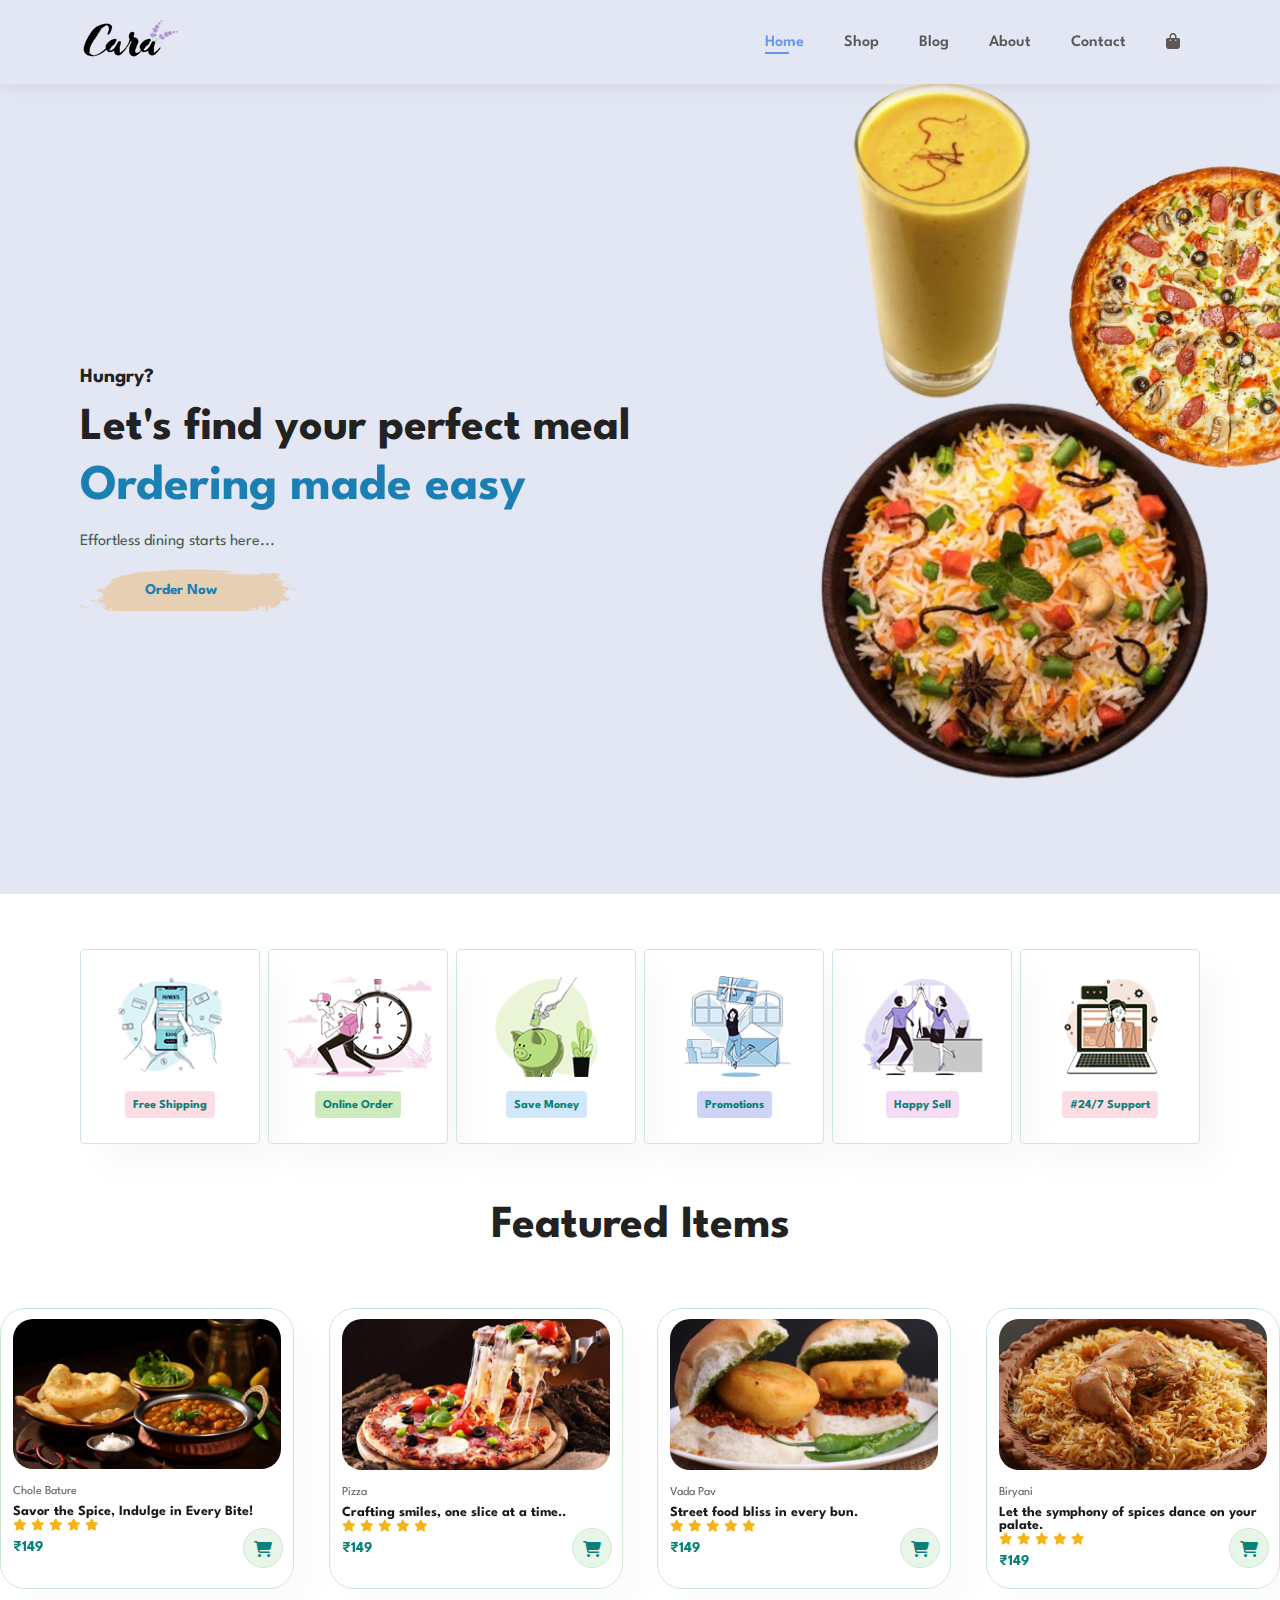
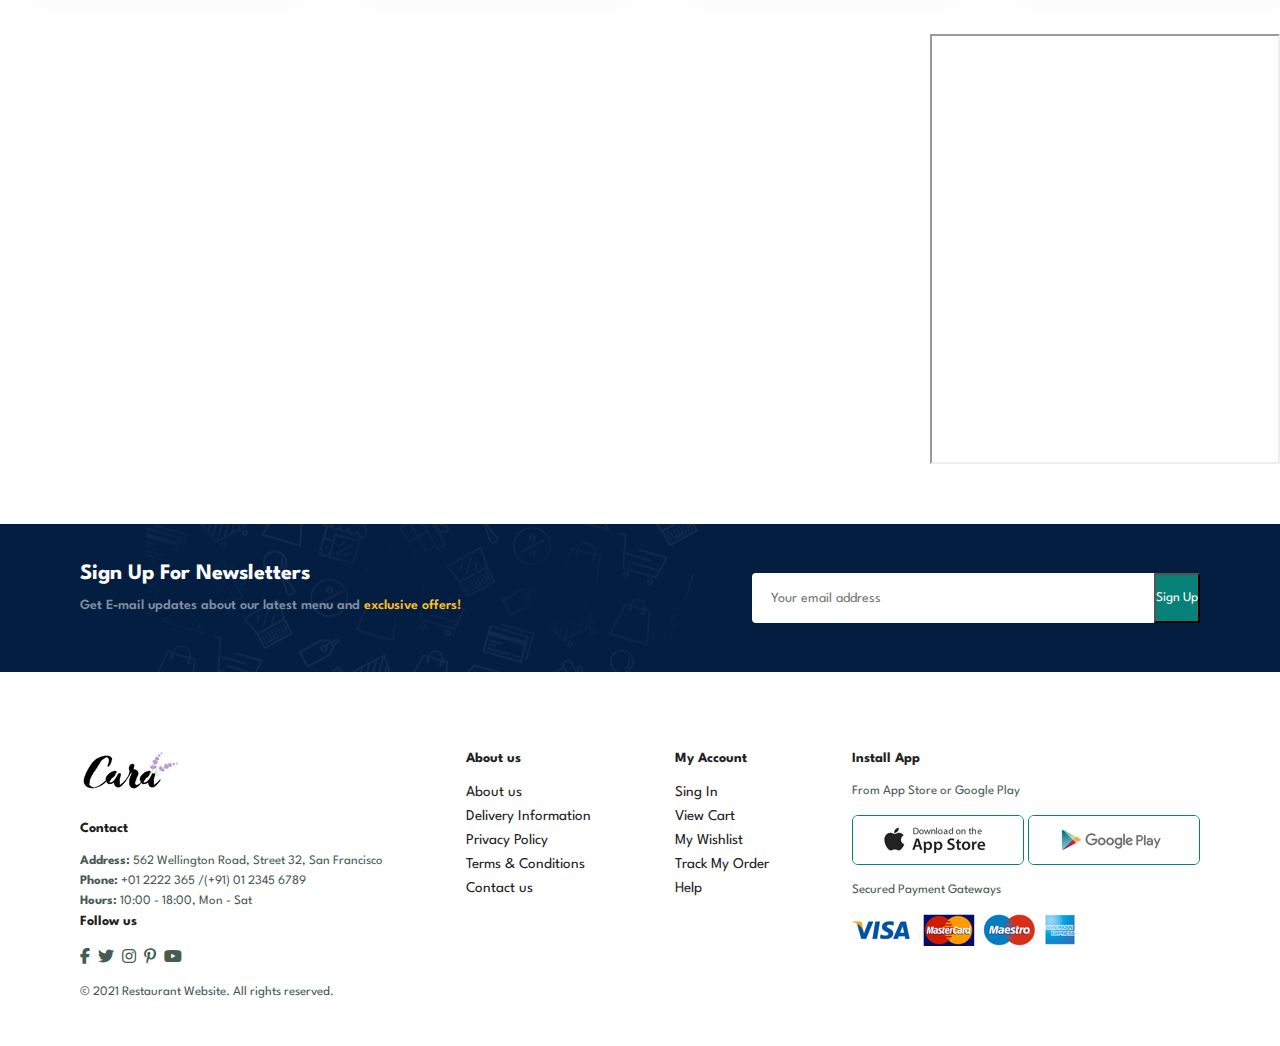
<file: Ecommerce website/index.html>
<!DOCTYPE html>
<html lang="en">
<head>
    <meta charset="UTF-8">
    <meta http-equiv="X-UA-Compatible" content="IE=edge">
    <meta name="viewport" content="width=device-width, initial-scale=1.0">
    <title>Ecommerce Website</title>
    <link rel="stylesheet" href="https://cdnjs.cloudflare.com/ajax/libs/font-awesome/6.5.2/css/all.min.css"/>
    <link rel="stylesheet" href="style.css">
</head>

<body>
    <section id="header">
        <a href="#"><img src="img\logo.png" class="logo"></a>

        <div>
            <ul id="navbar">
                <li><a class="active" href="index.html">Home</a></li>
                <li><a href="shop.html">Shop</a></li>
                <li><a href="blog.html">Blog</a></li>
                <li><a href="about.html">About</a></li>
                <li><a href="contact.html">Contact</a></li>
                <li id="lg-bag"><a href="cart.html"><i class="fa-solid fa-bag-shopping"></i></a></li>
                <a href="#" id="close"><i class="fas fa-times"></i></a>
            </ul>
        </div>
        <div id="mobile">     
            <a href="cart.html"><i class="fa-solid fa-bag-shopping" style="color: black;"></i></a>
            <i id="bar" class="fas fa-outdent"></i>
        </div>
    </section>

    <section id="hero">
        <h4>Hungry?</h4>
        <h2>Let's find your perfect meal</h2>
        <h1>Ordering made easy</h1>
        <p>Effortless dining starts here...</p>
        <button>Order Now</button>
    </section>

    <section id="feature" class="section-p1">
        <div class="fe-box">
            <img src="img/features/f1.png" alt="">
            <h6>Free Shipping</h6>
        </div>
        <div class="fe-box">
            <img src="img/features/f2.png" alt="">
            <h6>Online Order</h6>
        </div>
        <div class="fe-box">
            <img src="img/features/f3.png" alt="">
            <h6>Save Money</h6>
        </div>
        <div class="fe-box">
            <img src="img/features/f4.png" alt="">
            <h6>Promotions</h6>
        </div>
        <div class="fe-box">
            <img src="img/features/f5.png" alt="">
            <h6>Happy Sell</h6>
        </div>
        <div class="fe-box">
            <img src="img/features/f6.png" alt="">
            <h6>#24/7 Support</h6>
        </div>
    </section>
    <section id="product1">
        <h2>Featured Items</h2>
        <p></p>
        <div class="pro-container">
            <div class="pro">
                <img src="img/cholebature.jpg" alt="">
                <div class="des">
                    <span>Chole Bature</span>
                    <h5>Savor the Spice, Indulge in Every Bite!</h5>
                    <div class="star">
                        <i class="fas fa-star"></i>
                        <i class="fas fa-star"></i>
                        <i class="fas fa-star"></i>
                        <i class="fas fa-star"></i>
                        <i class="fas fa-star"></i>
                    </div>
                    <h4>₹149</h4>
                </div>
                <a href="#"><i class="fas fa-shopping-cart cart" ></i></a>
            </div>
            <div class="pro">
                <img src="img/pizza.jpg" alt="">
                <div class="des">
                    <span>Pizza</span>
                    <h5>Crafting smiles, one slice at a time..</h5>
                    <div class="star">
                        <i class="fas fa-star"></i>
                        <i class="fas fa-star"></i>
                        <i class="fas fa-star"></i>
                        <i class="fas fa-star"></i>
                        <i class="fas fa-star"></i>
                    </div>
                    <h4>₹149</h4>
                </div>
                <a href="#"><i class="fas fa-shopping-cart cart" ></i></a>
            </div>
            <div class="pro">
                <img src="img/vadapav.jpg" alt="">
                <div class="des">
                    <span>Vada Pav</span>
                    <h5>Street food bliss in every bun.</h5>
                    <div class="star">
                        <i class="fas fa-star"></i>
                        <i class="fas fa-star"></i>
                        <i class="fas fa-star"></i>
                        <i class="fas fa-star"></i>
                        <i class="fas fa-star"></i>
                    </div>
                    <h4>₹149</h4>
                </div>
                <a href="#"><i class="fas fa-shopping-cart cart" ></i></a>
            </div>
            <div class="pro">
                <img src="img/biryani.webp" alt="">
                <div class="des">
                    <span>Biryani</span>
                    <h5>Let the symphony of spices dance on your palate.</h5>
                    <div class="star">
                        <i class="fas fa-star"></i>
                        <i class="fas fa-star"></i>
                        <i class="fas fa-star"></i>
                        <i class="fas fa-star"></i>
                        <i class="fas fa-star"></i>
                    </div>
                    <h4>₹149</h4>
                </div>
                <a href="#"><i class="fas fa-shopping-cart cart" ></i></a>
            </div>
        </div>
    </section>
    <br>
    <br>

    <title>Chatbot</title>
    <style>
        .chatbot-container {
            float: right;
        }
    </style>
</head>
<body>
    <div class="chatbot-container">
        <iframe width="350" height="430" allow="microphone;" src="https://console.dialogflow.com/api-client/demo/embedded/2d2eaaee-e41c-43e4-a3ba-eea1fa240ef8"></iframe>
    </div>
    
    <br>
    <br>
    <br>
    <br>
    <br>
    <br>
    <br>
    <br>
    <br>
    <br>
    <br>
    <br>
    <br>
    <br>
    <br>
    <br>
    <br>
    <br>
    <br>
    <br>
    <br>
    <br>
    <br>
    <br>
    <br>
    <br>
    <br>
    <br>
    <br>
    <br>
     
   

    <section id="newsletter" class="section-p1 section-m1">
        <div class="newstext">
            <h4>Sign Up For Newsletters</h4>
            <p>Get E-mail updates about our latest menu and <span>exclusive offers!</span></p>
        </div>
        <div class="form">
            <input type="text" placeholder="Your email address">
            <button class="normal">Sign Up</button>
        </div>
    </section>

    <footer class="section-p1">
        <div class="col">
            <img class="logo" src="img/logo.png" alt="">
            <h4>Contact</h4>
            <p><strong>Address:</strong> 562 Wellington Road, Street 32, San Francisco</p>
            <p><strong>Phone:</strong> +01 2222 365 /(+91) 01 2345 6789</p>
            <p><strong>Hours:</strong> 10:00 - 18:00, Mon - Sat</p>
            <div class="follow">
                <h4>Follow us</h4>
                <div class="icon">
                    <i class="fab fa-facebook-f"></i>
                    <i class="fab fa-twitter"></i>
                    <i class="fab fa-instagram"></i>
                    <i class="fab fa-pinterest-p"></i>
                    <i class="fab fa-youtube"></i>
                </div>
            </div>
        </div>

        <div class="col">
            <h4>About us</h4>
            <a href="#">About us</a>
            <a href="#">Delivery Information</a>
            <a href="#">Privacy Policy</a>
            <a href="#">Terms & Conditions</a>
            <a href="#">Contact us</a>
        </div>

        <div class="col">
            <h4>My Account</h4>
            <a href="#">Sing In</a>
            <a href="#">View Cart</a>
            <a href="#">My Wishlist</a>
            <a href="#">Track My Order</a>
            <a href="#">Help</a>
        </div>

        <div class="col install">
            <h4>Install App</h4>
            <p>From App Store or Google Play</p>
            <div class="row">
                <img src="img/pay/app.jpg" alt="">
                <img src="img/pay/play.jpg" alt="">
            </div>
            <p>Secured Payment Gateways</p>
            <img src="img/pay/pay.png" alt=""> 
        </div>

        <div class="copyright">
            <p>&copy; 2021 Restaurant Website. All rights reserved.</p>
        </div>
    </footer>

    <script src="script.js"></script>
   
</body>
</html>
</file>
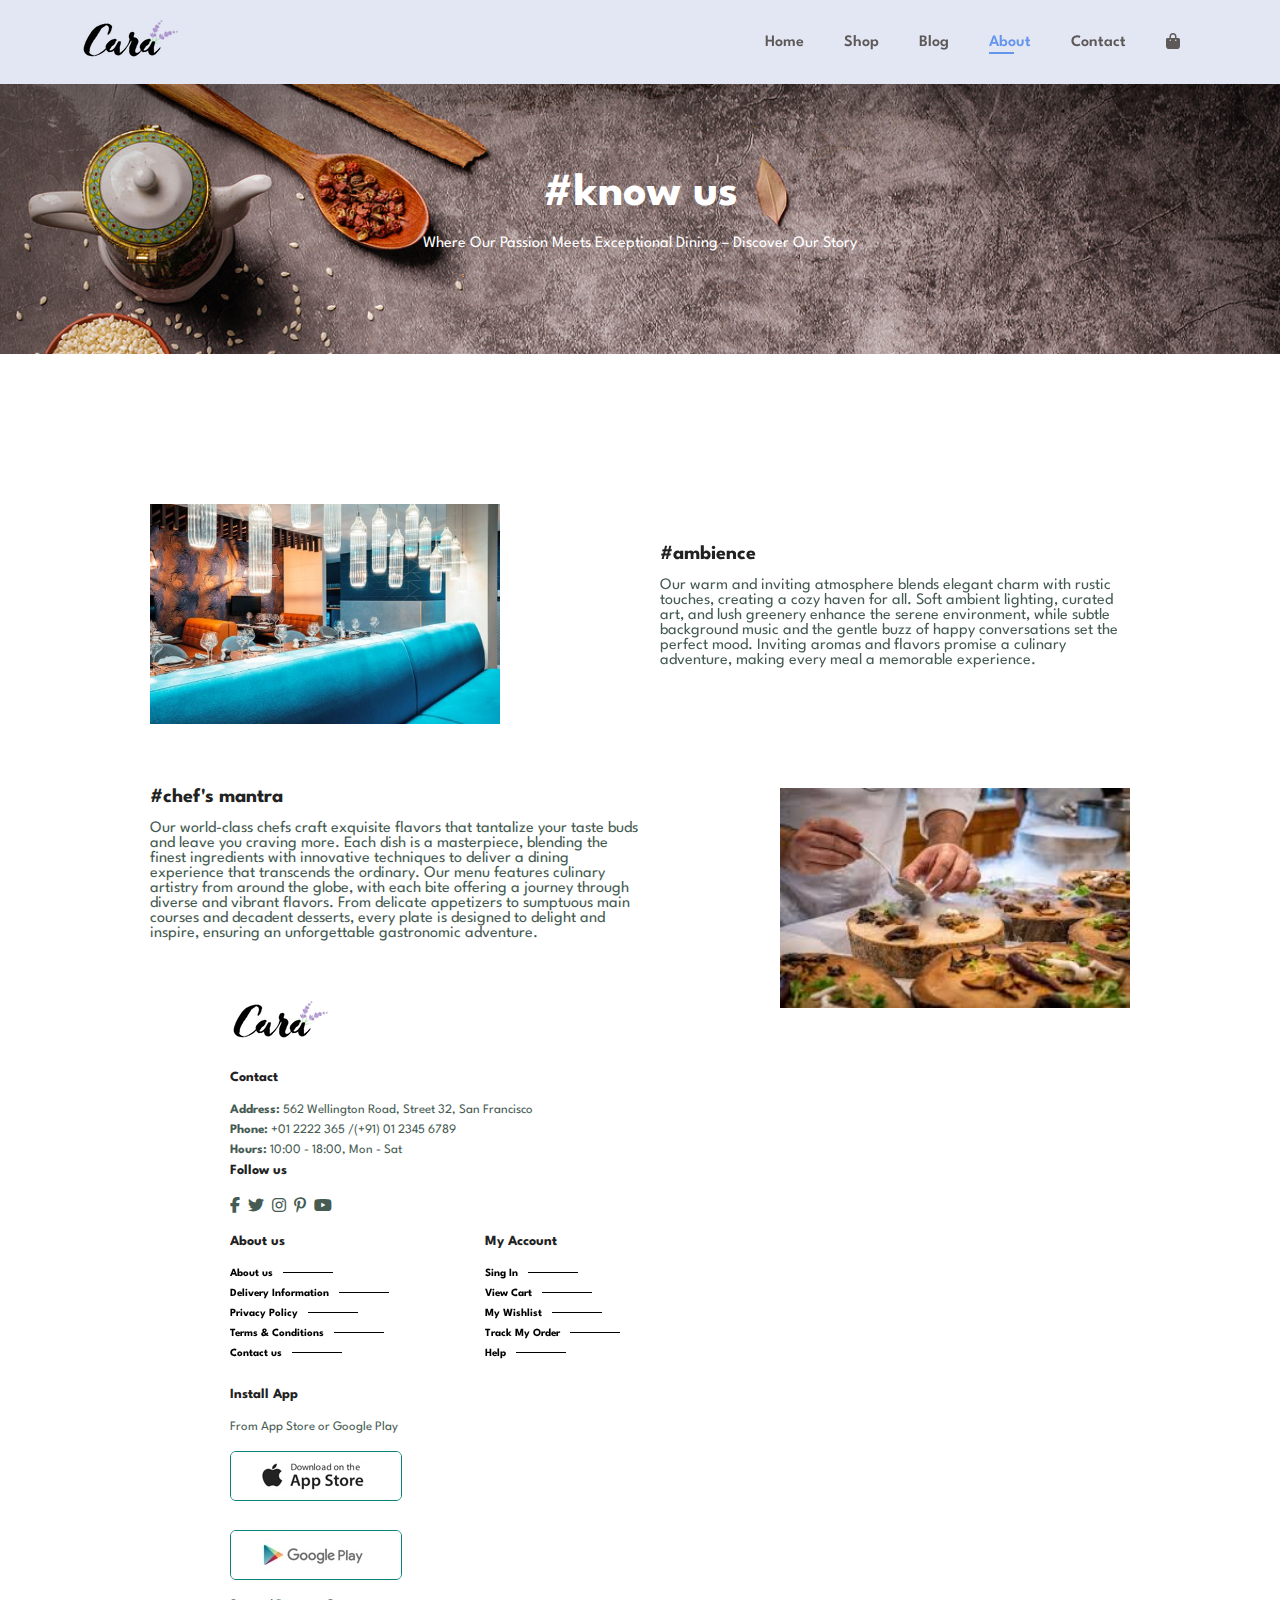
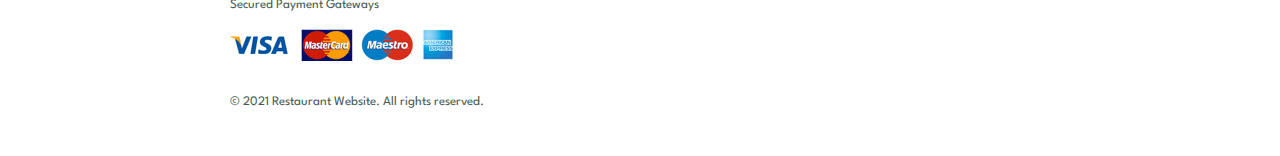
<file: Ecommerce website/about.html>
<!DOCTYPE html>
<html lang="en">
<head>
    <meta charset="UTF-8">
    <meta http-equiv="X-UA-Compatible" content="IE=edge">
    <meta name="viewport" content="width=device-width, initial-scale=1.0">
    <title>Ecommerce Website</title>
    <link rel="stylesheet" href="https://cdnjs.cloudflare.com/ajax/libs/font-awesome/6.5.2/css/all.min.css"/>
    <link rel="stylesheet" href="style.css">
</head>


       
<body>
    <section id="header">
        <a href="#"><img src="img\logo.png" class="logo"></a>

        <div>
            <ul id="navbar">
                <li><a href="index.html">Home</a></li>
                <li><a href="shop.html">Shop</a></li>
                <li><a  href="blog.html">Blog</a></li>
                <li><a  class ="active" href="about.html">About</a></li>
                <li><a href="contact.html">Contact</a></li>
                <li id="lg-bag"><a href="cart.html"><i class="fa-solid fa-bag-shopping"></i></a></li>
                <a href="#" id="close"><i class="fas fa-times"></i></a>
            </ul>
        </div>
        <div id="mobile">     
            <a href="cart.html"><i class="fa-solid fa-bag-shopping" style="color: black;"></i></a>
            <i id="bar" class="fas fa-outdent"></i>
        </div>
    </section>

    <section id="page-header" class="about-header">
        <h2>#know us</h2>
        <p>Where Our Passion Meets Exceptional Dining – Discover Our Story</p>
    </section>
    <section id="blog">
        <div class="blog-box">
            <div class="blog-img">
                <img src="ambienceimg.jpg" alt="Description of the image" width="350" height="220">

            </div>
            <div class="blog-details">
                <h4>#ambience</h4>
                <p>
                    Our warm and inviting atmosphere blends elegant charm with rustic touches, creating a cozy haven for all. Soft ambient lighting, curated art, and lush greenery enhance the serene environment, while subtle background music and the gentle buzz of happy conversations set the perfect mood. Inviting aromas and flavors promise a culinary adventure, making every meal a memorable experience.
                </p>
        
            
            </div>
        </div>
    <br>
    <br>
    <br>
    <br>

                    <style>
                        .image {
                            float: right;
                            margin-left: 20px; 
                        }
                    </style>
                    <img src="img/chef1.jpg" alt="Description of the image" class="image" width="350" height="220">
                </div>
                <div class="blog-details">
                    <h4>#chef's mantra</h4>
                    <p>
                        Our world-class chefs craft exquisite flavors that tantalize your taste buds and leave you craving more. Each dish is a masterpiece, blending the finest ingredients with innovative techniques to deliver a dining experience that transcends the ordinary. Our menu features culinary artistry from around the globe, with each bite offering a journey through diverse and vibrant flavors. From delicate appetizers to sumptuous main courses and decadent desserts, every plate is designed to delight and inspire, ensuring an unforgettable gastronomic adventure.
                    </p>
            
    
    
    <footer class="section-p1">
        <div class="col">
            <img class="logo" src="img/logo.png" alt="">
            <h4>Contact</h4>
            <p><strong>Address:</strong> 562 Wellington Road, Street 32, San Francisco</p>
            <p><strong>Phone:</strong> +01 2222 365 /(+91) 01 2345 6789</p>
            <p><strong>Hours:</strong> 10:00 - 18:00, Mon - Sat</p>
            <div class="follow">
                <h4>Follow us</h4>
                <div class="icon">
                    <i class="fab fa-facebook-f"></i>
                    <i class="fab fa-twitter"></i>
                    <i class="fab fa-instagram"></i>
                    <i class="fab fa-pinterest-p"></i>
                    <i class="fab fa-youtube"></i>
                </div>
            </div>
        </div>

        <div class="col">
            <h4>About us</h4>
            <a href="#">About us</a>
            <a href="#">Delivery Information</a>
            <a href="#">Privacy Policy</a>
            <a href="#">Terms & Conditions</a>
            <a href="#">Contact us</a>
        </div>

        <div class="col">
            <h4>My Account</h4>
            <a href="#">Sing In</a>
            <a href="#">View Cart</a>
            <a href="#">My Wishlist</a>
            <a href="#">Track My Order</a>
            <a href="#">Help</a>
        </div>

        <div class="col install">
            <h4>Install App</h4>
            <p>From App Store or Google Play</p>
            <div class="row">
                <img src="img/pay/app.jpg" alt="">
                <img src="img/pay/play.jpg" alt="">
            </div>
            <p>Secured Payment Gateways</p>
            <img src="img/pay/pay.png" alt=""> 
        </div>

        <div class="copyright">
            <p>&copy; 2021 Restaurant Website. All rights reserved.</p>
        </div>
    </footer>


  
</body>
</html>
</file>
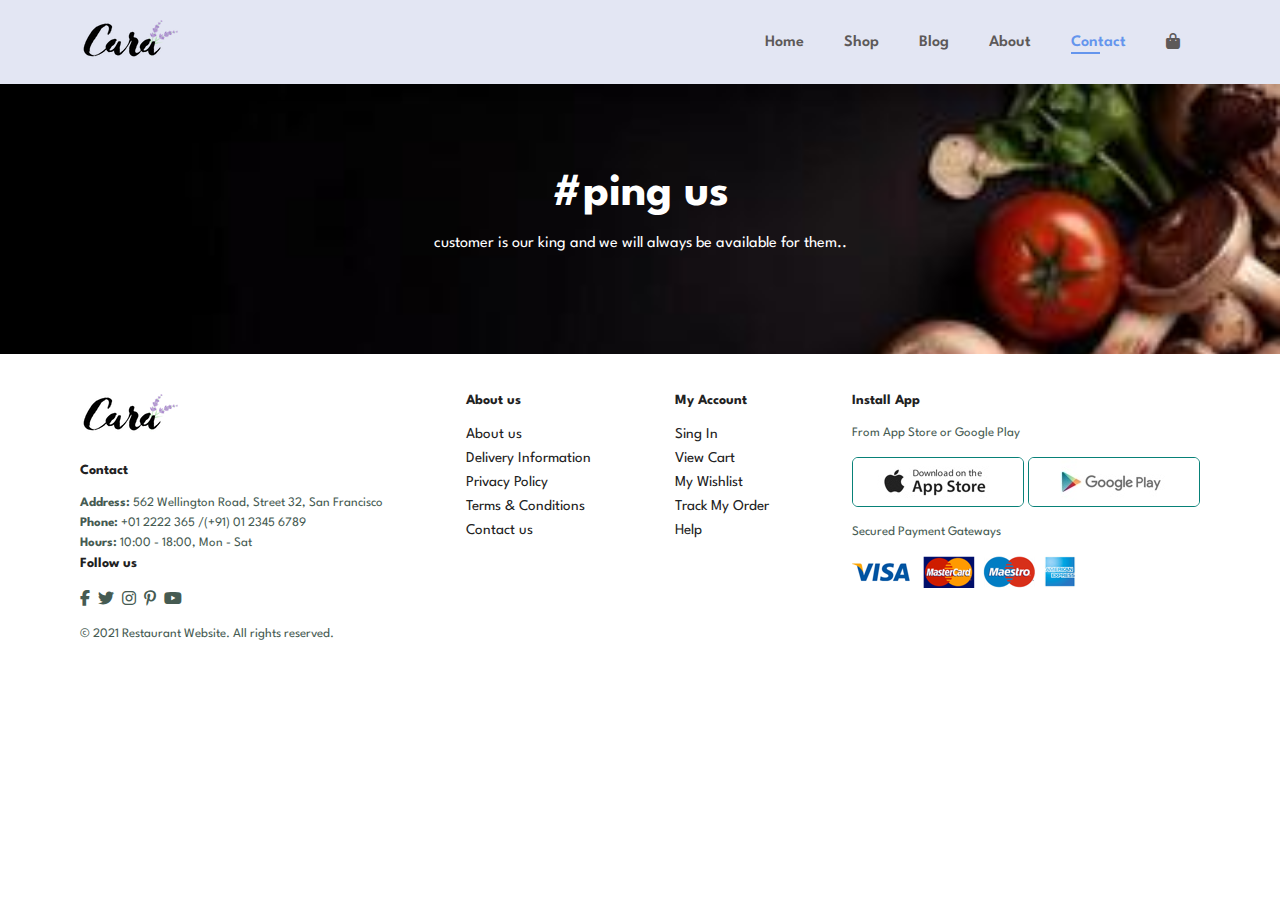
<file: Ecommerce website/contact.html>
<!DOCTYPE html>
<html lang="en">
<head>
    <meta charset="UTF-8">
    <meta http-equiv="X-UA-Compatible" content="IE=edge">
    <meta name="viewport" content="width=device-width, initial-scale=1.0">
    <title>Ecommerce Website</title>
    <link rel="stylesheet" href="https://cdnjs.cloudflare.com/ajax/libs/font-awesome/6.5.2/css/all.min.css"/>
    <link rel="stylesheet" href="style.css">
</head>


       
<body>
    <section id="header">
        <a href="#"><img src="img\logo.png" class="logo"></a>

        <div>
            <ul id="navbar">
                <li><a href="index.html">Home</a></li>
                <li><a href="shop.html">Shop</a></li>
                <li><a  href="blog.html">Blog</a></li>
                <li><a  href="about.html">About</a></li>
                <li><a class ="active"  href="contact.html">Contact</a></li>
                <li id="lg-bag"><a href="cart.html"><i class="fa-solid fa-bag-shopping"></i></a></li>
                <a href="#" id="close"><i class="fas fa-times"></i></a>
            </ul>
        </div>
        <div id="mobile">     
            <a href="cart.html"><i class="fa-solid fa-bag-shopping" style="color: black;"></i></a>
            <i id="bar" class="fas fa-outdent"></i>
        </div>
    </section>

    <section id="page-header" class="contact-header">
        <h2>#ping us</h2>
        <p>customer is our king and we will always be available for them..</p>
    </section>
   
    
    
    <footer class="section-p1">
        <div class="col">
            <img class="logo" src="img/logo.png" alt="">
            <h4>Contact</h4>
            <p><strong>Address:</strong> 562 Wellington Road, Street 32, San Francisco</p>
            <p><strong>Phone:</strong> +01 2222 365 /(+91) 01 2345 6789</p>
            <p><strong>Hours:</strong> 10:00 - 18:00, Mon - Sat</p>
            <div class="follow">
                <h4>Follow us</h4>
                <div class="icon">
                    <i class="fab fa-facebook-f"></i>
                    <i class="fab fa-twitter"></i>
                    <i class="fab fa-instagram"></i>
                    <i class="fab fa-pinterest-p"></i>
                    <i class="fab fa-youtube"></i>
                </div>
            </div>
        </div>

        <div class="col">
            <h4>About us</h4>
            <a href="#">About us</a>
            <a href="#">Delivery Information</a>
            <a href="#">Privacy Policy</a>
            <a href="#">Terms & Conditions</a>
            <a href="#">Contact us</a>
        </div>

        <div class="col">
            <h4>My Account</h4>
            <a href="#">Sing In</a>
            <a href="#">View Cart</a>
            <a href="#">My Wishlist</a>
            <a href="#">Track My Order</a>
            <a href="#">Help</a>
        </div>

        <div class="col install">
            <h4>Install App</h4>
            <p>From App Store or Google Play</p>
            <div class="row">
                <img src="img/pay/app.jpg" alt="">
                <img src="img/pay/play.jpg" alt="">
            </div>
            <p>Secured Payment Gateways</p>
            <img src="img/pay/pay.png" alt=""> 
        </div>

        <div class="copyright">
            <p>&copy; 2021 Restaurant Website. All rights reserved.</p>
        </div>
    </footer>


  
</body>
</html>
</file>
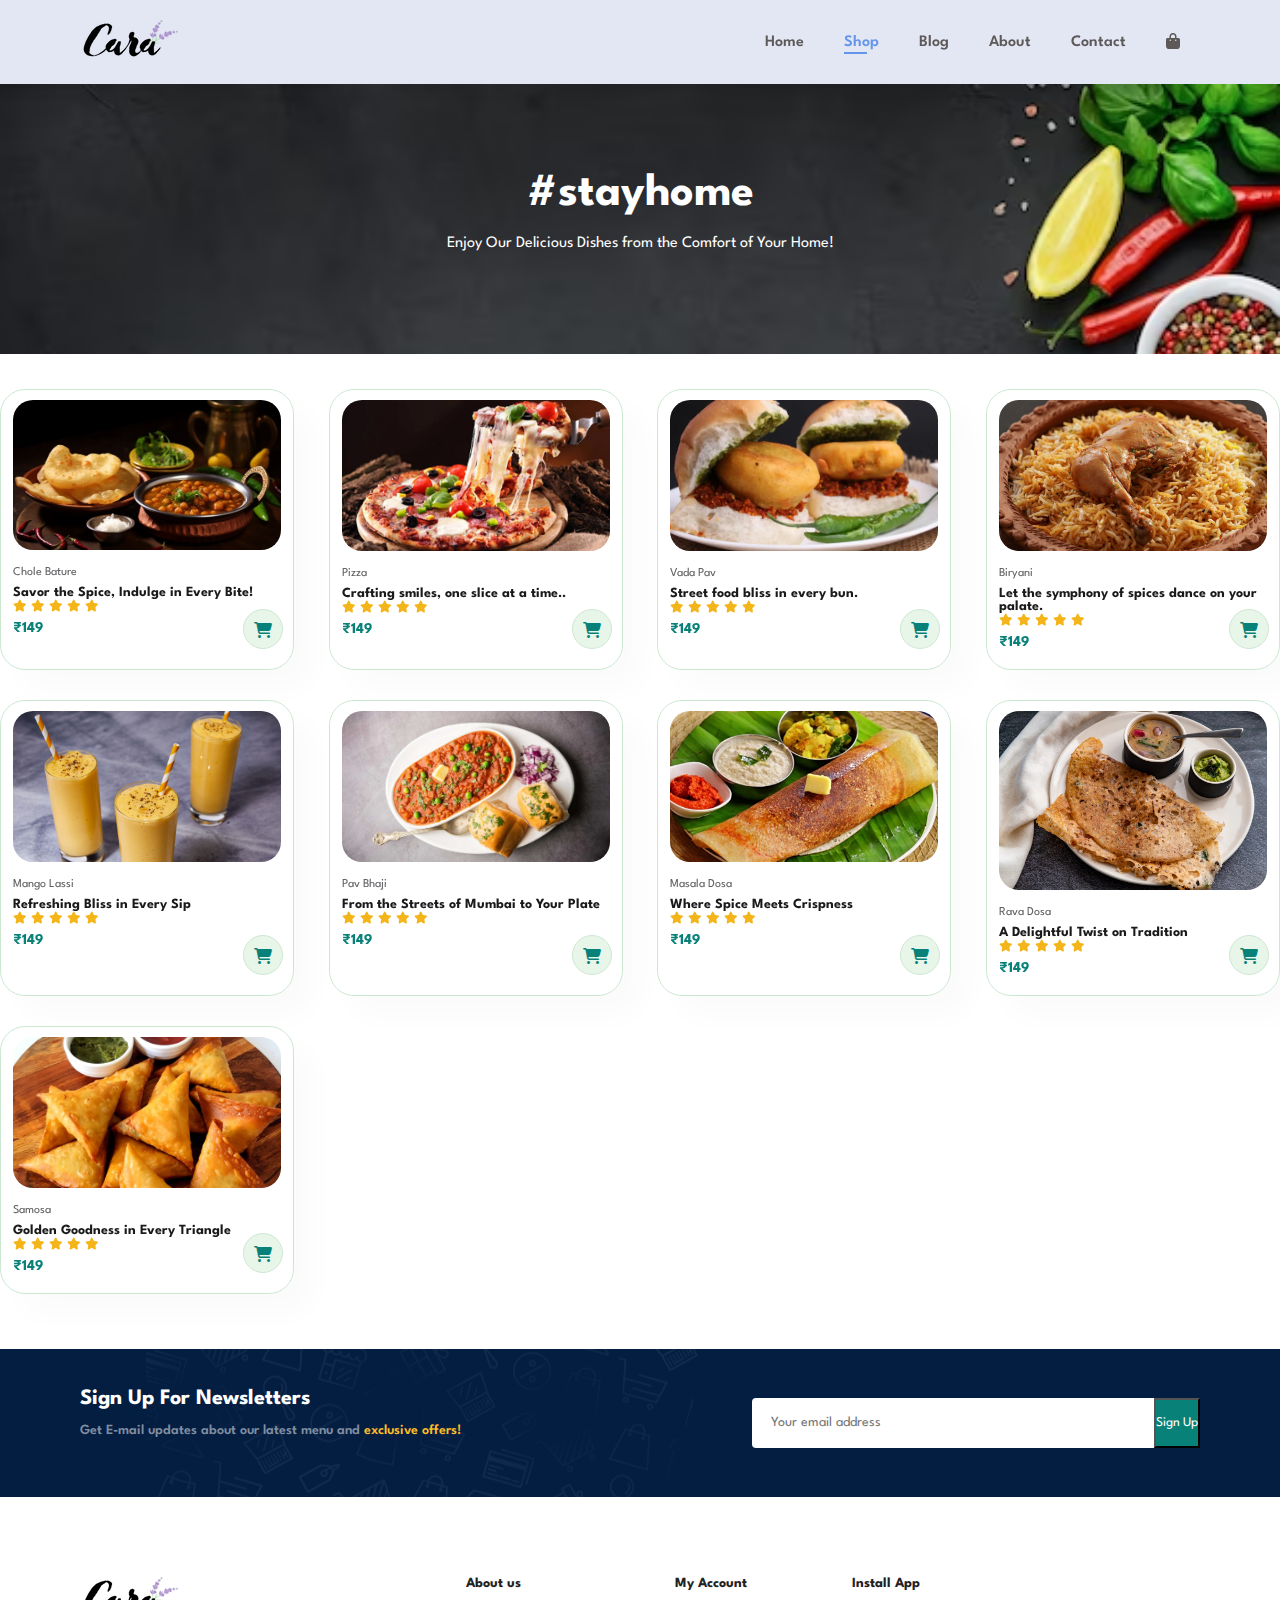
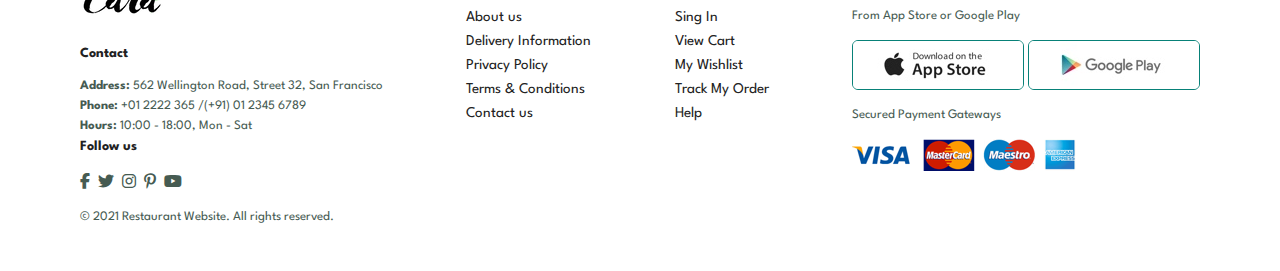
<file: Ecommerce website/shop.html>
<!DOCTYPE html>
<html lang="en">
<head>
    <meta charset="UTF-8">
    <meta http-equiv="X-UA-Compatible" content="IE=edge">
    <meta name="viewport" content="width=device-width, initial-scale=1.0">
    <title>Ecommerce Website</title>
    <link rel="stylesheet" href="https://cdnjs.cloudflare.com/ajax/libs/font-awesome/6.5.2/css/all.min.css"/>
    <link rel="stylesheet" href="style.css">
</head>

<body>
    <section id="header">
        <a href="#"><img src="img\logo.png" class="logo"></a>

        <div>
            <ul id="navbar">
                <li><a href="index.html">Home</a></li>
                <li><a class="active" href="shop.html">Shop</a></li>
                <li><a href="blog.html">Blog</a></li>
                <li><a href="about.html">About</a></li>
                <li><a href="contact.html">Contact</a></li>
                <li id="lg-bag"><a href="cart.html"><i class="fa-solid fa-bag-shopping"></i></a></li>
                <a href="#" id="close"><i class="fas fa-times"></i></a>
            </ul>
        </div>
        <div id="mobile">     
            <a href="cart.html"><i class="fa-solid fa-bag-shopping" style="color: black;"></i></a>
            <i id="bar" class="fas fa-outdent"></i>
        </div>
    </section>

    <section id="page-header">
        <h2>#stayhome</h2>
        <p>Enjoy Our Delicious Dishes from the Comfort of Your Home!</p>
    </section>

    <section id="product1">
        
        <div class="pro-container">
            <div class="pro">
                <img src="img/cholebature.jpg" alt="">
                <div class="des" onclick="window.location.href='sproduct.html';">
                    <span>Chole Bature</span>
                    <h5>Savor the Spice, Indulge in Every Bite!</h5>
                    <div class="star">
                        <i class="fas fa-star"></i>
                        <i class="fas fa-star"></i>
                        <i class="fas fa-star"></i>
                        <i class="fas fa-star"></i>
                        <i class="fas fa-star"></i>
                    </div>
                    <h4>₹149</h4>
                </div>
                <a href="#"><i class="fas fa-shopping-cart cart" ></i></a>
            </div>
            <div class="pro">
                <img src="img/pizza.jpg" alt="">
                <div class="des">
                    <span>Pizza</span>
                    <h5>Crafting smiles, one slice at a time..</h5>
                    <div class="star">
                        <i class="fas fa-star"></i>
                        <i class="fas fa-star"></i>
                        <i class="fas fa-star"></i>
                        <i class="fas fa-star"></i>
                        <i class="fas fa-star"></i>
                    </div>
                    <h4>₹149</h4>
                </div>
                <a href="#"><i class="fas fa-shopping-cart cart" ></i></a>
            </div>
            <div class="pro">
                <img src="img/vadapav.jpg" alt="">
                <div class="des">
                    <span>Vada Pav</span>
                    <h5>Street food bliss in every bun.</h5>
                    <div class="star">
                        <i class="fas fa-star"></i>
                        <i class="fas fa-star"></i>
                        <i class="fas fa-star"></i>
                        <i class="fas fa-star"></i>
                        <i class="fas fa-star"></i>
                    </div>
                    <h4>₹149</h4>
                </div>
                <a href="#"><i class="fas fa-shopping-cart cart" ></i></a>
            </div>
            <div class="pro">
                <img src="img/biryani.webp" alt="">
                <div class="des">
                    <span>Biryani</span>
                    <h5>Let the symphony of spices dance on your palate.</h5>
                    <div class="star">
                        <i class="fas fa-star"></i>
                        <i class="fas fa-star"></i>
                        <i class="fas fa-star"></i>
                        <i class="fas fa-star"></i>
                        <i class="fas fa-star"></i>
                    </div>
                    <h4>₹149</h4>
                </div>
                <a href="#"><i class="fas fa-shopping-cart cart" ></i></a>
            </div>
            <div class="pro">
                <img src="img/lassi.webp" alt="">
                <div class="des">
                    <span>Mango Lassi</span>
                    <h5>Refreshing Bliss in Every Sip</h5>
                    <div class="star">
                        <i class="fas fa-star"></i>
                        <i class="fas fa-star"></i>
                        <i class="fas fa-star"></i>
                        <i class="fas fa-star"></i>
                        <i class="fas fa-star"></i>
                    </div>
                    <h4>₹149</h4>
                </div>
                <a href="#"><i class="fas fa-shopping-cart cart" ></i></a>
            </div>
            <div class="pro">
                <img src="img/pavbhaji.avif" alt="">
                <div class="des">
                    <span>Pav Bhaji</span>
                    <h5>From the Streets of Mumbai to Your Plate</h5>
                    <div class="star">
                        <i class="fas fa-star"></i>
                        <i class="fas fa-star"></i>
                        <i class="fas fa-star"></i>
                        <i class="fas fa-star"></i>
                        <i class="fas fa-star"></i>
                    </div>
                    <h4>₹149</h4>
                </div>
                <a href="#"><i class="fas fa-shopping-cart cart" ></i></a>
            </div>
            <div class="pro">
                <img src="img/masaladosa.jpg" alt="">
                <div class="des">
                    <span>Masala Dosa</span>
                    <h5>Where Spice Meets Crispness</h5>
                    <div class="star">
                        <i class="fas fa-star"></i>
                        <i class="fas fa-star"></i>
                        <i class="fas fa-star"></i>
                        <i class="fas fa-star"></i>
                        <i class="fas fa-star"></i>
                    </div>
                    <h4>₹149</h4>
                </div>
                <a href="#"><i class="fas fa-shopping-cart cart" ></i></a>
            </div>
            <div class="pro">
                <img src="img/ravadosa.jpg" alt="">
                <div class="des">
                    <span>Rava Dosa</span>
                    <h5>A Delightful Twist on Tradition</h5>
                    <div class="star">
                        <i class="fas fa-star"></i>
                        <i class="fas fa-star"></i>
                        <i class="fas fa-star"></i>
                        <i class="fas fa-star"></i>
                        <i class="fas fa-star"></i>
                    </div>
                    <h4>₹149</h4>
                </div>
                <a href="#"><i class="fas fa-shopping-cart cart" ></i></a>
            </div>
            <div class="pro">
                <img src="img/samosa.jpg" alt="">
                <div class="des">
                    <span>Samosa</span>
                    <h5>Golden Goodness in Every Triangle</h5>
                    <div class="star">
                        <i class="fas fa-star"></i>
                        <i class="fas fa-star"></i>
                        <i class="fas fa-star"></i>
                        <i class="fas fa-star"></i>
                        <i class="fas fa-star"></i>
                    </div>
                    <h4>₹149</h4>
                </div>
                <a href="#"><i class="fas fa-shopping-cart cart" ></i></a>
            </div>
        </div>
    </section>

    <section id="newsletter" class="section-p1 section-m1">
        <div class="newstext">
            <h4>Sign Up For Newsletters</h4>
            <p>Get E-mail updates about our latest menu and <span>exclusive offers!</span></p>
        </div>
        <div class="form">
            <input type="text" placeholder="Your email address">
            <button class="normal">Sign Up</button>
        </div>
    </section>

    <footer class="section-p1">
        <div class="col">
            <img class="logo" src="img/logo.png" alt="">
            <h4>Contact</h4>
            <p><strong>Address:</strong> 562 Wellington Road, Street 32, San Francisco</p>
            <p><strong>Phone:</strong> +01 2222 365 /(+91) 01 2345 6789</p>
            <p><strong>Hours:</strong> 10:00 - 18:00, Mon - Sat</p>
            <div class="follow">
                <h4>Follow us</h4>
                <div class="icon">
                    <i class="fab fa-facebook-f"></i>
                    <i class="fab fa-twitter"></i>
                    <i class="fab fa-instagram"></i>
                    <i class="fab fa-pinterest-p"></i>
                    <i class="fab fa-youtube"></i>
                </div>
            </div>
        </div>

        <div class="col">
            <h4>About us</h4>
            <a href="#">About us</a>
            <a href="#">Delivery Information</a>
            <a href="#">Privacy Policy</a>
            <a href="#">Terms & Conditions</a>
            <a href="#">Contact us</a>
        </div>

        <div class="col">
            <h4>My Account</h4>
            <a href="#">Sing In</a>
            <a href="#">View Cart</a>
            <a href="#">My Wishlist</a>
            <a href="#">Track My Order</a>
            <a href="#">Help</a>
        </div>

        <div class="col install">
            <h4>Install App</h4>
            <p>From App Store or Google Play</p>
            <div class="row">
                <img src="img/pay/app.jpg" alt="">
                <img src="img/pay/play.jpg" alt="">
            </div>
            <p>Secured Payment Gateways</p>
            <img src="img/pay/pay.png" alt=""> 
        </div>

        <div class="copyright">
            <p>&copy; 2021 Restaurant Website. All rights reserved.</p>
        </div>
    </footer>


    <script src="script.js"></script>
</body>
</html>
</file>
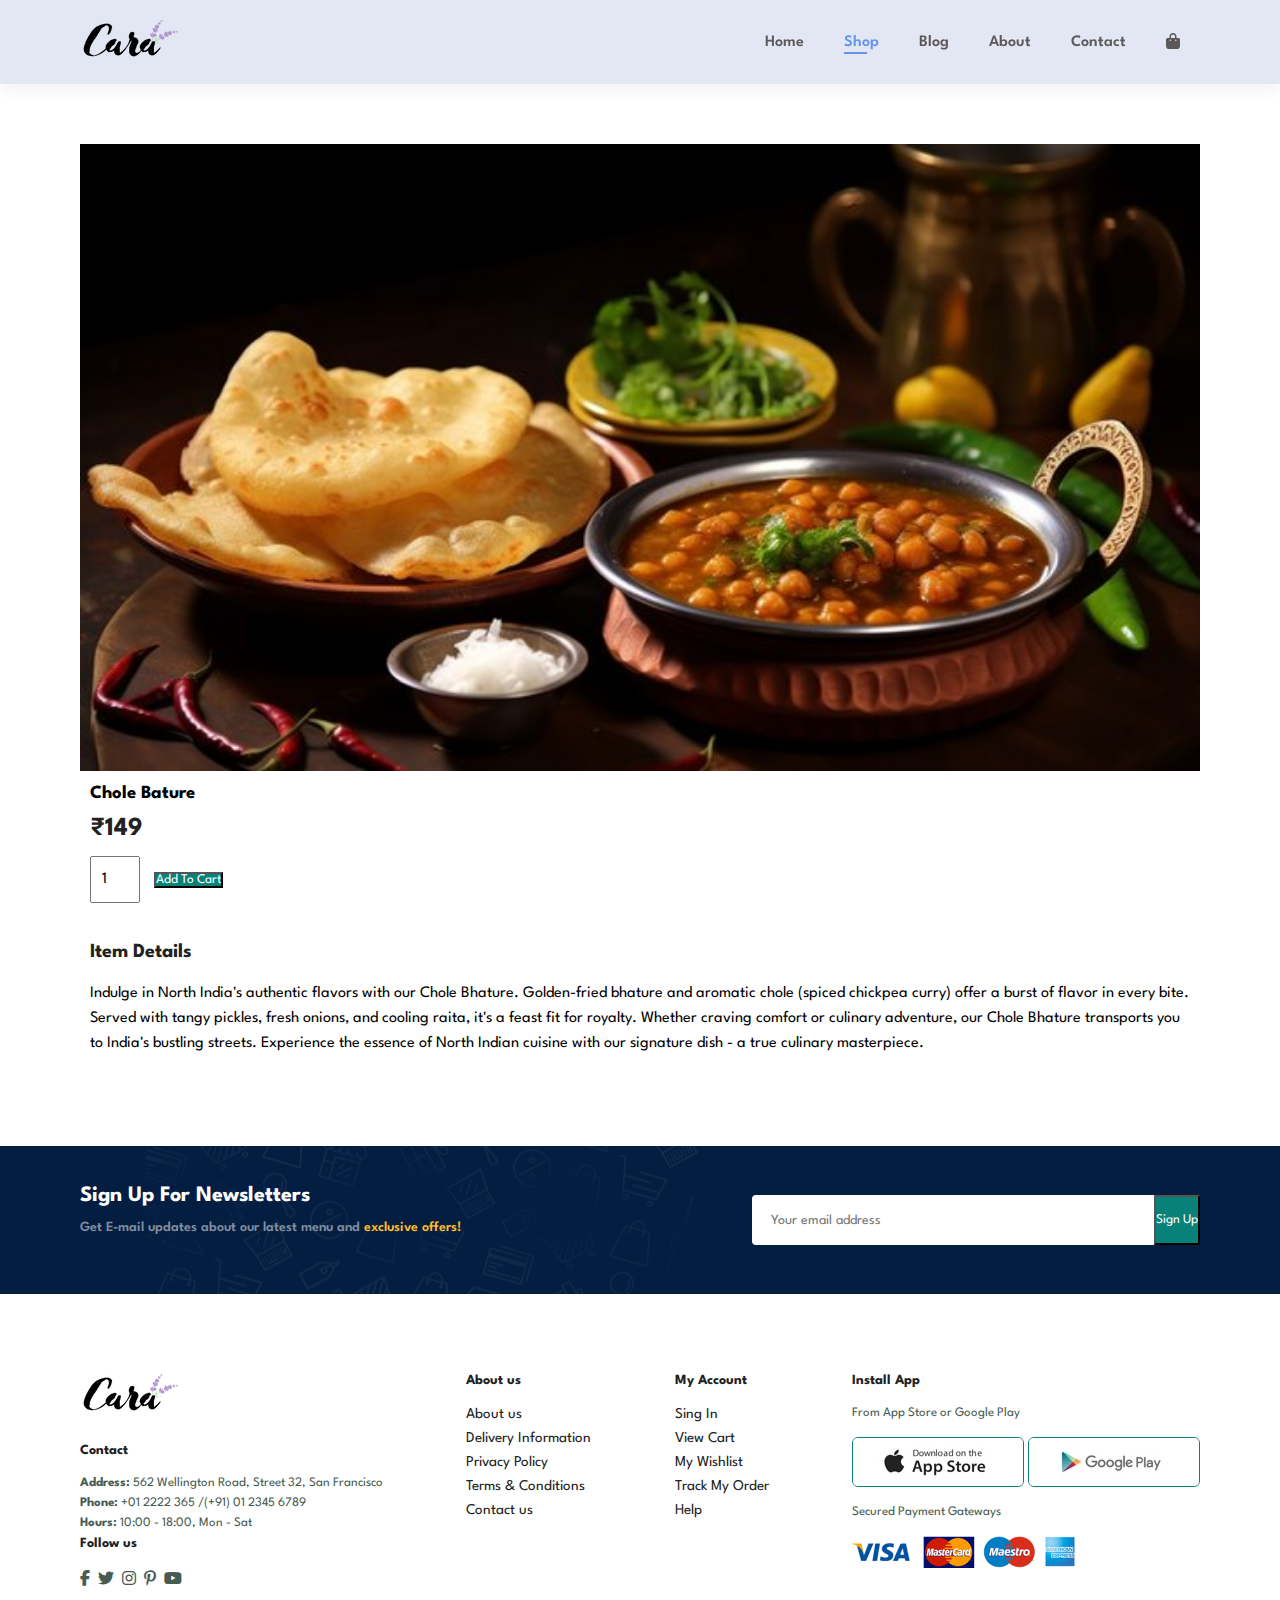
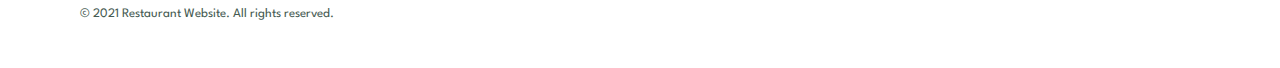
<file: Ecommerce website/sproduct.html>
<!DOCTYPE html>
<html lang="en">
<head>
    <meta charset="UTF-8">
    <meta http-equiv="X-UA-Compatible" content="IE=edge">
    <meta name="viewport" content="width=device-width, initial-scale=1.0">
    <title>Ecommerce Website</title>
    <link rel="stylesheet" href="https://cdnjs.cloudflare.com/ajax/libs/font-awesome/6.5.2/css/all.min.css"/>
    <link rel="stylesheet" href="style.css">
</head>

<body>
    <section id="header">
        <a href="#"><img src="img\logo.png" class="logo"></a>

        <div>
            <ul id="navbar">
                <li><a href="index.html">Home</a></li>
                <li><a class="active" href="shop.html">Shop</a></li>
                <li><a href="blog.html">Blog</a></li>
                <li><a href="about.html">About</a></li>
                <li><a href="contact.html">Contact</a></li>
                <li id="lg-bag"><a href="cart.html"><i class="fa-solid fa-bag-shopping"></i></a></li>
                <a href="#" id="close"><i class="fas fa-times"></i></a>
            </ul>
        </div>
        <div id="mobile">     
            <a href="cart.html"><i class="fa-solid fa-bag-shopping" style="color: black;"></i></a>
            <i id="bar" class="fas fa-outdent"></i>
        </div>
    </section>

    <section id="prodetails" class="section-p1">
        <div class="single-pro-image">
            <img src="img/cholebature.jpg" width="100%" id="MainImg" alt="">
        </div>

        <div class="single-pro-details">
            <!-- <h6>Chole Bhature</h6> -->
            <h3>Chole Bature</h3>
            <h2>&#8377;149</h2>
            <!-- <select>
                <option value="0">Select Quantity</option>
                <option value="1">1</option>
                <option value="2">2</option>
                <option value="3">3</option>
                <option value="4">4</option>
            </select> -->
            <input type="number" value="1">
            <button class="normal">Add To Cart</button>
            <h4>Item Details</h4>
            <span>Indulge in North India's authentic flavors with our Chole Bhature. Golden-fried bhature and aromatic chole (spiced chickpea curry) offer a burst of flavor in every bite. Served with tangy pickles, fresh onions, and cooling raita, it's a feast fit for royalty. Whether craving comfort or culinary adventure, our Chole Bhature transports you to India's bustling streets. Experience the essence of North Indian cuisine with our signature dish - a true culinary masterpiece.</span>
        </div>
    </section>

    <section id="newsletter" class="section-p1 section-m1">
        <div class="newstext">
            <h4>Sign Up For Newsletters</h4>
            <p>Get E-mail updates about our latest menu and <span>exclusive offers!</span></p>
        </div>
        <div class="form">
            <input type="text" placeholder="Your email address">
            <button class="normal">Sign Up</button>
        </div>
    </section>

    <footer class="section-p1">
        <div class="col">
            <img class="logo" src="img/logo.png" alt="">
            <h4>Contact</h4>
            <p><strong>Address:</strong> 562 Wellington Road, Street 32, San Francisco</p>
            <p><strong>Phone:</strong> +01 2222 365 /(+91) 01 2345 6789</p>
            <p><strong>Hours:</strong> 10:00 - 18:00, Mon - Sat</p>
            <div class="follow">
                <h4>Follow us</h4>
                <div class="icon">
                    <i class="fab fa-facebook-f"></i>
                    <i class="fab fa-twitter"></i>
                    <i class="fab fa-instagram"></i>
                    <i class="fab fa-pinterest-p"></i>
                    <i class="fab fa-youtube"></i>
                </div>
            </div>
        </div>

        <div class="col">
            <h4>About us</h4>
            <a href="#">About us</a>
            <a href="#">Delivery Information</a>
            <a href="#">Privacy Policy</a>
            <a href="#">Terms & Conditions</a>
            <a href="#">Contact us</a>
        </div>

        <div class="col">
            <h4>My Account</h4>
            <a href="#">Sing In</a>
            <a href="#">View Cart</a>
            <a href="#">My Wishlist</a>
            <a href="#">Track My Order</a>
            <a href="#">Help</a>
        </div>

        <div class="col install">
            <h4>Install App</h4>
            <p>From App Store or Google Play</p>
            <div class="row">
                <img src="img/pay/app.jpg" alt="">
                <img src="img/pay/play.jpg" alt="">
            </div>
            <p>Secured Payment Gateways</p>
            <img src="img/pay/pay.png" alt=""> 
        </div>

        <div class="copyright">
            <p>&copy; 2021 Restaurant Website. All rights reserved.</p>
        </div>
    </footer>

    <script>
        var MainImg = document.getElementById("MainImg");
    </script>
    <script src="script.js"></script>
</body>
</html>
</file>
<file: Ecommerce website/style.css>
@import url('https://fonts.googleapis.com/css2?family=Gilda+Display&family=League+Spartan:wght@100..900&display=swap');

* {
    margin: 0;
    padding: 0;
    box-sizing: border-box;
    font-family: "League Spartan", sans-serif;
}

h1{
    font-size: 50px;
    line-height: 64px;
    color: #222;
}

h2{
    font-size: 46px;
    line-height: 54px;
    color: #222;
}

h4{
    font-size: 20px;
    color: #222;
}

h6{
    font-weight: 700;
    font-size: 12px;
}

p{
    font-size: 16px;
    color: #465b52;
    margin: 15px 0 20px 0;
}

.section-p1{
    padding: 40px 80px;
}

.section-m1{
    margin: 40px 0;
}

body{
    width: 100%;
}


#header{
    display: flex;
    align-items: center;
    justify-content: space-between;
    padding: 20px 80px;
    background-color:rgba(227,230,243,255);
    box-shadow: 0 5px 15px rgba(0, 0, 0, 0.06);
    position: sticky;
    top: 0px;
    left: 0px
}

#navbar{
    display: flex;
    align-items: center;
    justify-content: center;
}

#navbar li{
    list-style: none;
    padding: 0 20px;
    position: relative;
}

#navbar li a{
    text-decoration: none;
    font-size: 16px;
    font-weight: 600;
    color:rgb(93, 89, 89);
    transition: 0.3s ease;
}

#navbar li a:hover,
#navbar li a.active{
    color:cornflowerblue;
}

#navbar li a.active::after,
#navbar li a:hover::after {
    content:"";
    position:absolute;
    width:30%;
    height: 2px;
    background-color: #6495ed;
    bottom: -4px;
    left: 20px;
}

#mobile{
    display:none;
    align-items: center;
}

#close{
    display: none;
}

/*home page*/
#hero{
    background-image: url("img/Untitled\ design.jpg");
    height: 90vh;
    width: 100%;
    background-size: cover;
    background-position: top 25% right 0;
    padding: 0 80px;
    display: flex;
    flex-direction: column;
    align-items: flex-start;
    justify-content: center;
}

#hero h4{
    padding-bottom: 15px;
}

#hero h1{
    color: rgb(28, 127, 180);
}

#hero button{
    background-image: url("img/button.png");
    background-color: transparent;
    color: rgb(28, 127, 180);
    border: 0;
    padding: 14px 80px 14px 65px;
    background-repeat: no-repeat;
    cursor: pointer;
    font-weight: 700;
    font-size: 15px;
}

#feature{
    display: flex;
    align-items: center;
    justify-content: space-between;
    flex-wrap: wrap;
}

#feature .fe-box{
    width: 180px;
    text-align: center;
    padding: 25px 15px;
    box-shadow: 20px 20px 34px rgba(0, 0, 0, 0.03);
    border: 1px solid #cce7e3;
    border-radius: 4px;
    margin: 15px 0;
}

#feature .fe-box:hover{
    box-shadow: 10px 10px 54px rgba(70,62,221,0.1);
}

#feature .fe-box img{
    width: 100%;
    margin-bottom: 10px;
}

#feature .fe-box h6{
    display: inline-block;
    padding: 9px 8px 6px 8px;
    line-height: 1;
    border-radius: 4px;
    color: #088178;
    background-color: #fddde4;
}

#feature .fe-box:nth-child(2) h6 {
    background-color: #cdebbc;
}

#feature .fe-box:nth-child(3) h6 {
    background-color: #d1e8fc;
}

#feature .fe-box:nth-child(4) h6 {
    background-color: #cdd4f8;
}

#feature .fe-box:nth-child(5) h6 {
    background-color: #f6dbf6;
}

#feature .fe-box:nth-child(6)h6 {
    background-color: #fff2e5;
}

#product1{
    text-align: center;
}

#product1 .pro-container{
    display: flex;
    justify-content: space-between;
    padding-top: 20px;
    flex-wrap: wrap;
}

#product1 .pro{
    width: 23%;
    min-width: 250px;
    padding: 10px 12px;
    border: 1px solid #cce7d0;
    border-radius: 25px;
    cursor: pointer;
    box-shadow: 20px 20px 30px rgba(0, 0, 0, 0.02);
    margin: 15px 0;
    transition: 0.2s ease;
    position: relative;
}

#product1 .pro:hover{
    box-shadow: 20px 20px 30px rgba(0, 0, 0, 0.06);
}

#product1 .pro img{
    width: 100%;
    border-radius: 20px;
}

#product1 .pro .des{
    text-align: start;
    padding: 10px 0;
}

#product1 .pro .des span{
    color: #606063;
    font-size: 12px;
}

#product1 .pro .des h5{
    padding-top: 7px;
    color: #1a1a1a;
    font-size: 14px;
}

#product1 .pro .des i{
    font-size: 12px;
    color: rgba(243,181,25);
}

#product1 .pro .des h4{
    padding-top: 7px;
    font-size: 15px;
    font-weight: 700;
    color: #088178
}

#product1 .pro .cart{
    width: 40px;
    height: 40px;
    line-height: 40px;
    border-radius: 50px;
    background-color: #e8f6ea;
    color: #088178;
    border: 1px solid #cce7d0;
    position: absolute;
    bottom: 20px;
    right: 10px;
}

#newsletter {
    display: flex;
    justify-content: space-between;
    flex-wrap: wrap;
    align-items: center;
    background-image: url("img/banner/b14.png");
    background-repeat: no-repeat;
    background-position: 20% 30%;
    background-color: #041e42;
}

#newsletter h4{
    font-size: 22px;
    font-weight: 700;
    color: #fff;
}

#newsletter p{
    font-size: 14px;
    font-weight: 600;
    color: #818ea0;
}

#newsletter p span{
    color: #ffbd27;
}

#newsletter .form{
    display: flex;
    width: 40%;
}

#newsletter input{
    height: 3.125rem;
    padding: 0 1.25em;
    font-size: 14px;
    width: 100%;
    border: 1px solid transparent;
    border-radius: 4px;
    outline: none;
    border-top-right-radius: 0;
    border-bottom-right-radius: 0;

}

#newsletter button {
    background-color: #088178;
    color: #fff;
    white-space: nowrap;
    border-top-left-radius: 0;
    border-bottom-left-radius: 0;
}

footer{
    display: flex;
    flex-wrap: wrap;
    justify-content: space-between;
}

footer .col{
    display: flex;
    flex-direction: column;
    align-items: flex-start;
    margin-bottom: 20px;
}

footer .logo{
    margin-bottom: 30px;
}

footer h4{
    font-size: 14px;
    padding-bottom: 20px;
}

footer p{
    font-size: 13px;
    margin: 0 0 8px 0;
}

footer a {
    font-size: 15px;
    text-decoration: none;
    color: #222;
    margin-bottom: 10px;
}

footer .follow i{
    color: #465b52;
    padding-right: 4px;
    cursor: pointer;
}

footer .install .row img{
    border: 1px solid #088178;
    border-radius: 6px;
}

footer .install img{
    margin: 10px 0 15px 0;
}

footer .follow i:hover,
footer a:hover{
    color: #088178;
}

footer .copyright{
    width: 100%;
    text-align: center;
}

/* shop page*/
#page-header{
    background-image: url("img/shop.jpg");
    width: 100%;
    height: 30vh;
    background-size: cover;
    display: flex;
    justify-content: center;
    text-align: center;
    flex-direction: column;
    padding: 14px;
}

#page-header h2,
#page-header p{
    color: #fff;
}

#prodetails{
    display: flex;
    margin-top: 20px;
}

#prodetails .single-pro-image{
    width: 40%;
    margin-right: 50px;
}

#prodetails .single-pro-details{
    width: 50%;
    padding-top: 30px;
}

#prodetails .single-pro-details h4{
    padding: 40px 0 20px 0;
}

#prodetails .single-pro-details h2{
    font-size: 26px;
}

#prodetails .single-pro-details input{
    width: 50px;
    height: 47px;
    padding-left: 10px;
    font-size: 16px;
    margin-right: 10px;
}

#prodetails .single-pro-details input:focus{
    outline: none;
}

#prodetails .single-pro-details button{
    background: #088178;
    color: #fff;
}

#prodetails .single-pro-details span{
    line-height: 25px;
}


/*Blog Page*/
#page-header.blog-header{
    background-image: url("img/blog1.jpg");
}

#blog {
    padding: 150px 150px 0 150px;
}

#blog .blog-box{
    display: flex;
    align-items: center;
    width: 100%;
    position: relative;
}

#blog .blog-box{
    display: flex;
    align-items: center;
    width: 100%;
}

#blog .blog-img{
    width: 50%;
    margin-right: 40px;
}

#blog .img{
    width: 100%;
    height: 300px;
    object-fit: cover;
}

#blog .blog-details{
    width: 50%;
}

#blog .blog-details a{
    text-decoration: none;
    font-size: 11px;
    color: #000;
    font-weight: 700;
    position: relative;
    transition: 0.3s ease;
}

#blog .blog-details a::after{
    content: "";
    width: 50px;
    height: 1px;
    background-color: #000;
    position: absolute;
    top: 4px;
    right: -60px;
}

#blog .blog-details a:hover{
    color: #088178;
}

#blog .blog-details a:hover::after{
    background-color: #088178;
}

#blog .blog-details h1{
    position: absolute;
    top: -40px;
    left: 0;
    font-size: 70px;
    font-weight: 700;
    color: #c9cbce;
    z-index: -9;
}

/*responsive*/
@media (max-width:799px){
    .section-p1{
        padding: 40px 40px;
    }
    #navbar{
        display: flex;
        flex-direction: column;
        align-items: flex-start;
        justify-content: flex-start;
        position: fixed;
        top: 0;
        right: -300px;
        height: 100vh;
        width: 300px;
        background-color: #E3E6F3;
        box-shadow: 0 40px 60px rgba(0, 0, 0, 0.1);
        padding: 80px 0 0 10px;
        transition: 0.3s;
    }
    #navbar.active{
        right: 0px;
    }
    #navbar li{
        margin-bottom: 25px;
    }
    #mobile{
        display:flex;
        align-items: center;
    }
    #mobile i{
        color: #1a1a1a;
        font-size: 24px;
        padding-left: 20px;
    }
    #close{
        display: initial;
        position: absolute;
        top: 30px;
        left: 30px;
        color: #222;
        font-size: 24px;
    }
    #lg-bag{
        display: none;
    }
    #hero{
        height: 70vh;
        padding: 0 80px;
        background-position: top 30% right 30%;
    }
    #feature{
        justify-content: center;
    }
    #feature .fe-box{
        margin: 15px 15px;
    }
    #product1 .pro-container{
        justify-content: center;
    }
    #product1 .pro{
        margin: 15px;
    }
    #newsletter .form{
        width: 70%;;
    }
}

@media (max-width:477px){
    .section-p1{
        padding: 20px;
    }
    #header{
        padding: 10px 30px;
    }
    h1{
        font-size: 38px;
    }
    h2{
        font-size: 32px;
    }
    #hero{
        padding: 0 20px;
        background-position: 55%;
    }
    #feature{
        justify-content: space-between;
    }
    #feature .fe-box{
        width:155px;
        margin: 0 0 15px 0;
    }
    #product1 .pro{
        width: 100%;
    }
    #newsletter{
        padding: 40px 20px;
    }
    #newsletter .form{
        width: 100%;
    }
    footer .copyright{
        text-align: start;
    }
    /* Single product */
    #prodetails{
        display: flex;
        flex-direction: column;
    }
    #prodetails .single-pro-image{
        width: 100%;
        margin-right: 0px;
    }
    #prodetails .single-pro-details{
        width: 100%;
        padding: 10px;
    }
}
/*about*/
#page-header.about-header{
    background-image: url("img/abitimage.jpg");
}

#about {
    padding: 150px 150px 0 150px;
}

#about .about-box{
    display: flex;
    align-items: center;
    width: 100%;
    position: relative;
}

#about .about-box{
    display: flex;
    align-items: center;
    width: 100%;
}

#about .about-img{
    width: 50%;
    margin-right: 40px;
}

#about .img{
    width: 100%;
    height: 300px;
    object-fit: cover;
}

footer .copyright{
    text-align: start;
}
/* Single product */
#prodetails{
    display: flex;
    flex-direction: column;
}
#prodetails .single-pro-image{
    width: 100%;
    margin-right: 0px;
}
#prodetails .single-pro-details{
    width: 100%;
    padding: 10px;
}
/*contact*/
#page-header.contact-header{
    background-image: url("img/cnt.jpg");
}

#contact {
    padding: 150px 150px 0 150px;
}

#contact .contact-box{
    display: flex;
    align-items: center;
    width: 100%;
    position: relative;
}

#contact .contact-box{
    display: flex;
    align-items: center;
    width: 100%;
}

#contact .contact-img{
    width: 50%;
    margin-right: 40px;
}

#contact .img{
    width: 100%;
    height: 300px;
    object-fit: cover;
}
</file>
